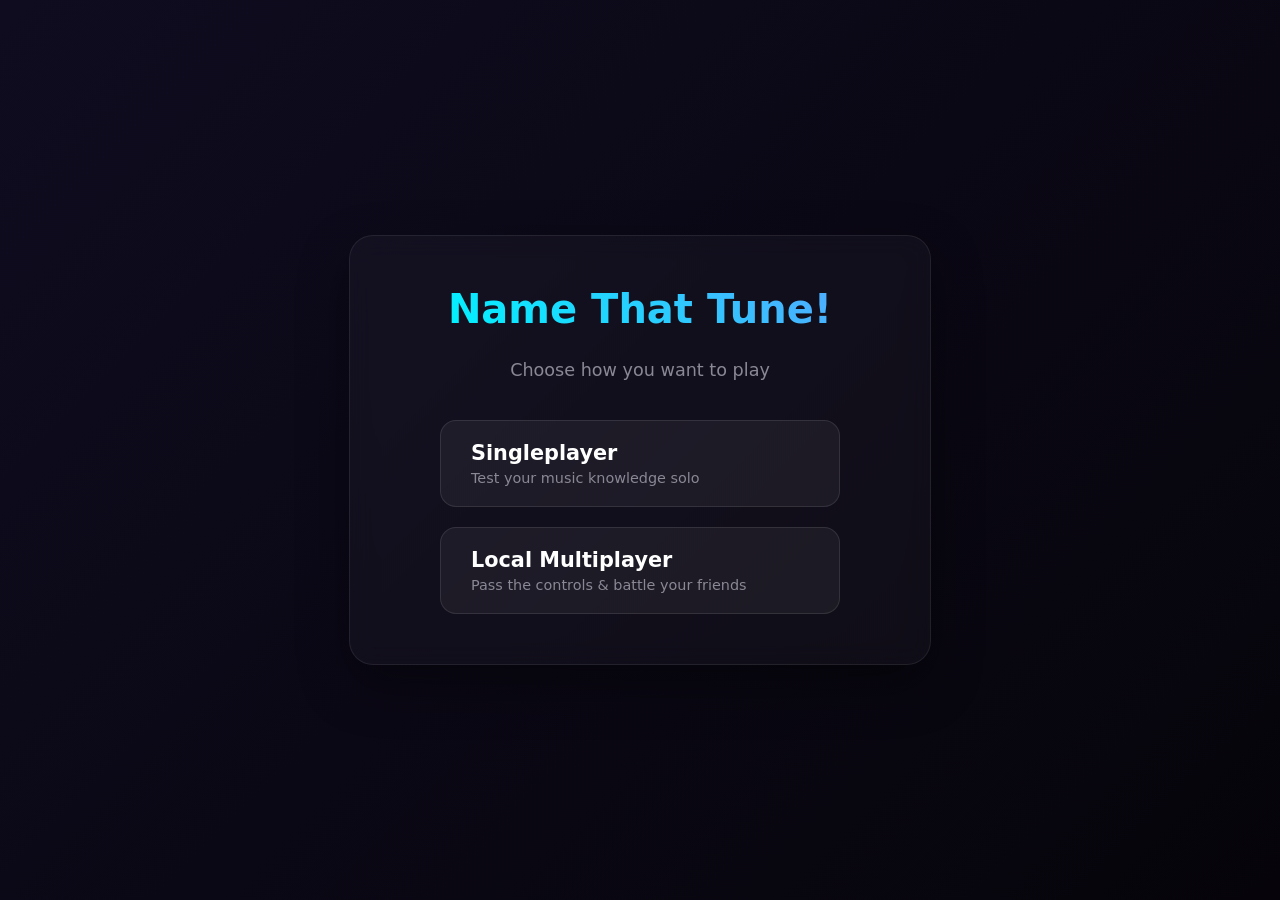
<file: index.html>
<!DOCTYPE html>
<head>
    <title>Song Guessing Game - Select Mode</title>
    <!--linking js and html-->
    <link rel="stylesheet" href="landingstyle.css">
    <script src="landingscript.js" defer></script>
</head>
<body>
    <!--where important buttons are contained-->
    <div class="container">
        <h1>Name That Tune!</h1>
        <p class="subtitle">Choose how you want to play</p>
        <div class="menu-grid">
            <a href="single_player_game.html" class="mode-btn single">
                <div class="mode-text">
                    <h3>Singleplayer</h3>
                    <p>Test your music knowledge solo</p>
                </div>
                <div class="mode-icon"></div>
            </a>
            <a href="lyrics_game_multiplayer.html" class="mode-btn multi">
                <div class="mode-text">
                    <h3>Local Multiplayer</h3>
                    <p>Pass the controls & battle your friends</p>
                </div>
                <div class="mode-icon"></div>
            </a>
        </div>
    </div>
</body>
</html>
</file>
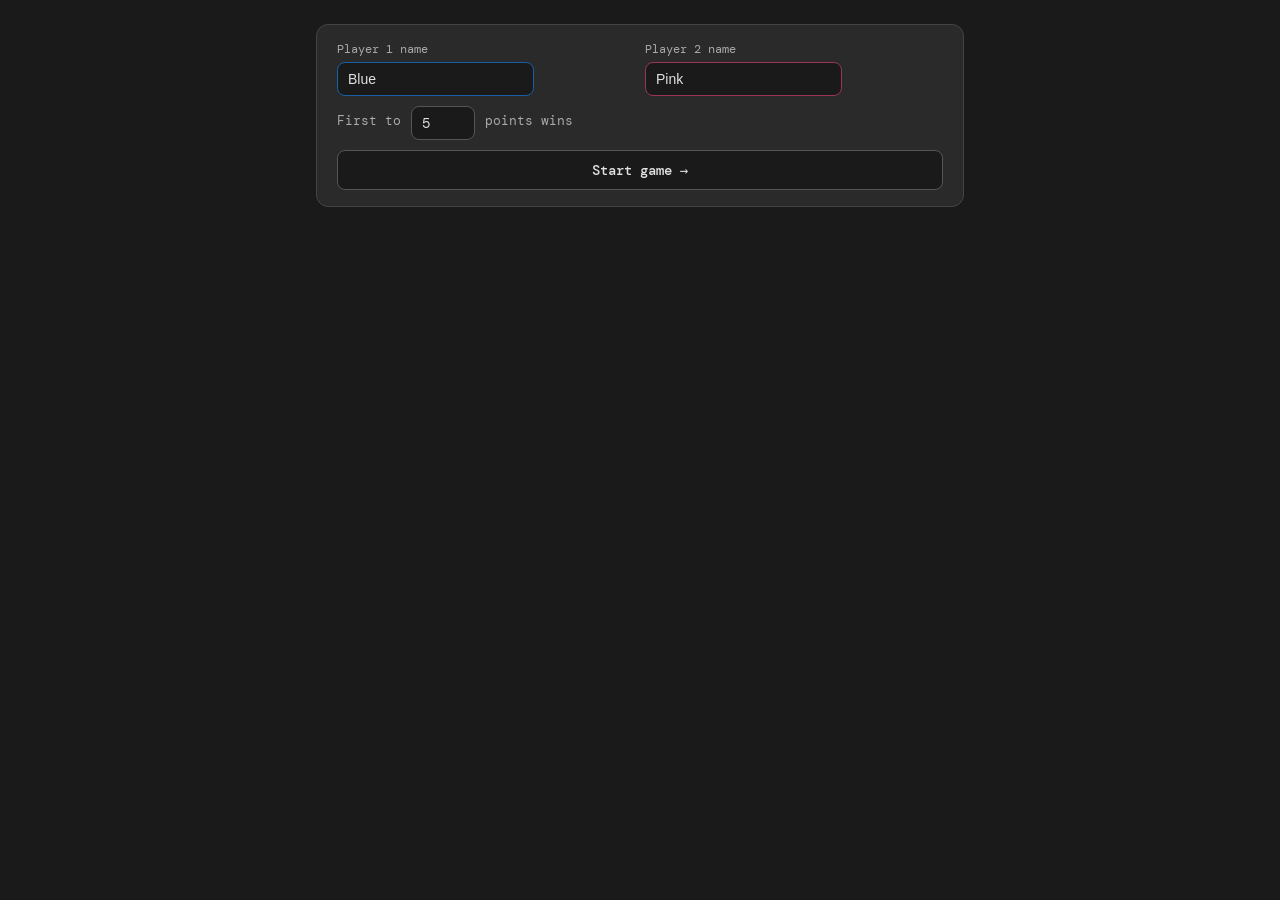
<file: lyrics_game_multiplayer.html>
<!DOCTYPE html>
<html lang="en">
<head>
<meta charset="UTF-8">
<meta name="viewport" content="width=device-width, initial-scale=1.0">
<title>Davis and Arnob's Spectacular Game</title>
<link rel="stylesheet" href="multistyle.css">
<script src="multiplayerscript.js" defer></script>
</head>
<body>
<div id="game">
  <div id="name-setup">
    <div class="name-row">
      <div>
        <label>Player 1 name</label>
        <input class="p1-inp" id="name-p1" type="text" value="Blue" maxlength="16" />
      </div>
      <div>
        <label>Player 2 name</label>
        <input class="p2-inp" id="name-p2" type="text" value="Pink" maxlength="16" />
      </div>
    </div>
    <div id="win-row">
      <label>First to</label>
      <input id="win-target" type="number" min="1" max="20" value="5" />
      <label>points wins</label>
    </div>
    <button id="start-game-btn">Start game →</button>
  </div>

  <div id="main-game" style="display:none">
    <div id="stage">
      <div id="prompt-label">Name a song that contains this word</div>
      <div id="word-display">—</div>
      <div id="cat-tag">buzz in to start</div>
      <div id="win-progress"></div>
    </div>

    <div class="players">
      <div class="pcard" id="card-p1">
        <div class="score-area">
          <div class="score-num" id="score-p1">0</div>
          <div class="score-pips" id="pips-p1"></div>
        </div>
        <div class="plabel">Player 1</div>
        <div class="pname" id="label-p1">Blue</div>
        <button class="buzz-btn p1" id="buzz-p1"> Buzz — Q</button>
        <div class="key-hint">press Q</div>
      </div>
      <div class="pcard" id="card-p2">
        <div class="score-area">
          <div class="score-num" id="score-p2">0</div>
          <div class="score-pips" id="pips-p2"></div>
        </div>
        <div class="plabel">Player 2</div>
        <div class="pname" id="label-p2">Pink</div>
        <button class="buzz-btn p2" id="buzz-p2"> Buzz — P</button>
        <div class="key-hint">press P</div>
      </div>
    </div>

    <div id="input-zone">
      <div id="active-banner">Player 1 — type a song title</div>
      <input id="song-input" type="text" placeholder="Type a song title..." autocomplete="off" />
      <div id="timer-wrap"><div id="timer-bar"></div></div>
      <button id="submit-btn" disabled>Submit</button>
    </div>

    <div id="result-zone">
      <div id="result-title">—</div>
      <div id="result-detail">—</div>
    </div>

    <div id="status-msg"></div>
    <button id="next-btn">Next word →</button>
  </div>

  <div id="win-screen">
  <div id="win-crown" class="p1c">★</div>
  <div id="win-name">Blue wins!</div>
  <div id="win-sub">First to reach the target — well played</div>
  <button id="play-again-btn">Play again</button>
  <div style="margin-top:12px">
    <a href="index.html" style="color:#8a8894;text-decoration:none">Exit to Main Menu</a>
  </div>
</div>
</body>
</html>
</file>
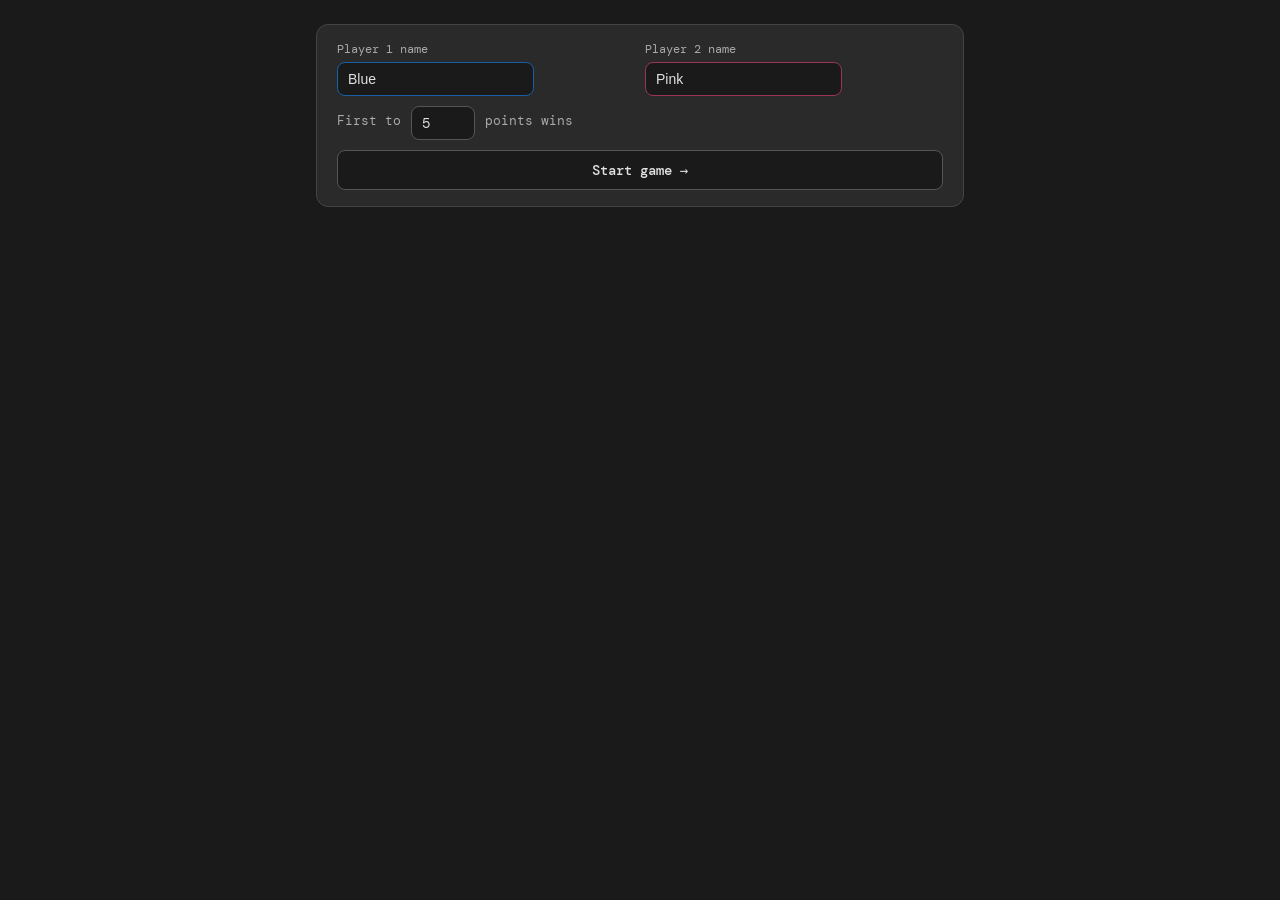
<file: lyrics_game_v2 (1).html>
<!DOCTYPE html>
<html lang="en">
<head>
<meta charset="UTF-8">
<meta name="viewport" content="width=device-width, initial-scale=1.0">
<title>Davis and Arnobs Spectacular Game</title>
<style>
@import url('https://fonts.googleapis.com/css2?family=Bebas+Neue&family=DM+Mono:wght@400;500&display=swap');
*{box-sizing:border-box;margin:0;padding:0}
body{background:#1a1a1a;color:#e0e0e0;font-family:sans-serif}
#game{font-family:sans-serif;padding:1.5rem 1rem;max-width:680px;margin:0 auto}

#name-setup{background:#2a2a2a;border:0.5px solid #444;border-radius:12px;padding:1rem 1.25rem;margin-bottom:1.5rem}
#name-setup label{font-size:12px;color:#aaa;font-family:'DM Mono',monospace;display:block;margin-bottom:5px}
.name-row{display:grid;grid-template-columns:1fr 1fr;gap:10px;margin-bottom:10px}
.name-row input{padding:8px 10px;border-radius:8px;border:0.5px solid #555;font-size:14px;background:#1a1a1a;color:#e0e0e0}
.name-row input.p1-inp{border-color:#185FA5}
.name-row input.p2-inp{border-color:#993556}
#win-row{display:flex;align-items:center;gap:10px;margin-bottom:10px}
#win-row label{font-size:13px;color:#aaa;font-family:'DM Mono',monospace;white-space:nowrap}
#win-target{width:64px;padding:7px 10px;border-radius:8px;border:0.5px solid #555;font-size:14px;background:#1a1a1a;color:#e0e0e0;font-family:'DM Mono',monospace}
#start-game-btn{width:100%;padding:10px;border-radius:8px;border:0.5px solid #555;background:#1a1a1a;font-size:14px;font-family:'DM Mono',monospace;font-weight:500;cursor:pointer;color:#e0e0e0}
#start-game-btn:hover{background:#333}

#stage{text-align:center;margin-bottom:1.5rem}
#prompt-label{font-size:11px;letter-spacing:.12em;text-transform:uppercase;color:#777;margin-bottom:6px;font-family:'DM Mono',monospace}
#word-display{font-family:'Bebas Neue',sans-serif;font-size:64px;line-height:1;color:#e0e0e0;letter-spacing:.04em;min-height:72px;transition:opacity .2s}
#word-display.flash{opacity:0}
#cat-tag{display:inline-block;font-size:11px;padding:3px 10px;border-radius:999px;background:#2a2a2a;border:0.5px solid #555;color:#aaa;margin-top:6px;font-family:'DM Mono',monospace}
#win-progress{display:flex;align-items:center;justify-content:center;gap:8px;margin-top:10px;font-size:12px;color:#777;font-family:'DM Mono',monospace}

.players{display:grid;grid-template-columns:1fr 1fr;gap:12px;margin-bottom:1rem}
.pcard{border-radius:12px;border:0.5px solid #444;background:#1a1a1a;padding:1rem;transition:border-color .2s,background .15s;position:relative}
.pcard.p1a{border-color:#378ADD;background:#0d1f33}
.pcard.p2a{border-color:#D4537E;background:#2a0d1a}
.plabel{font-size:11px;letter-spacing:.1em;text-transform:uppercase;color:#777;margin-bottom:3px;font-family:'DM Mono',monospace}
.pname{font-size:17px;font-weight:500;color:#e0e0e0;margin-bottom:10px;white-space:nowrap;overflow:hidden;text-overflow:ellipsis}
.score-area{position:absolute;top:10px;right:12px;text-align:right}
.score-num{font-family:'Bebas Neue',sans-serif;font-size:32px;line-height:1;color:#666}
.score-pips{display:flex;gap:3px;justify-content:flex-end;margin-top:3px;flex-wrap:wrap;max-width:80px}
.pip{width:8px;height:8px;border-radius:50%}
.pip.p1f{background:#378ADD}
.pip.p2f{background:#D4537E}
.pip.empty{background:#2a2a2a;border:0.5px solid #555}
.buzz-btn{width:100%;padding:10px;border-radius:8px;border:0.5px solid #555;background:#1a1a1a;font-size:13px;font-family:'DM Mono',monospace;font-weight:500;cursor:pointer;color:#e0e0e0;transition:background .15s,transform .1s;display:flex;align-items:center;justify-content:center;gap:6px}
.buzz-btn:active{transform:scale(.97)}
.buzz-btn.p1{border-color:#185FA5;color:#85B7EB;background:#0d1f33}
.buzz-btn.p2{border-color:#993556;color:#ED93B1;background:#2a0d1a}
.buzz-btn:disabled{opacity:.35;cursor:not-allowed;transform:none}
.key-hint{font-size:11px;color:#666;margin-top:5px;text-align:center;font-family:'DM Mono',monospace}

#input-zone{display:none;margin-bottom:1rem}
#input-zone.vis{display:block}
#active-banner{font-size:12px;letter-spacing:.1em;text-transform:uppercase;font-family:'DM Mono',monospace;margin-bottom:8px;text-align:center;font-weight:500}
#active-banner.p1{color:#85B7EB}
#active-banner.p2{color:#ED93B1}
#song-input{width:100%;padding:12px 14px;border-radius:8px;border:0.5px solid #555;font-size:15px;font-family:sans-serif;background:#1a1a1a;color:#e0e0e0;outline:none;transition:border-color .15s,box-shadow .15s}
#song-input.p1f:focus{border-color:#378ADD;box-shadow:0 0 0 3px rgba(55,138,221,.15)}
#song-input.p2f:focus{border-color:#D4537E;box-shadow:0 0 0 3px rgba(212,83,126,.15)}
#timer-wrap{height:4px;background:#2a2a2a;border-radius:2px;margin-top:8px;overflow:hidden}
#timer-bar{height:100%;width:100%;border-radius:2px;transition:width .1s linear;background:#378ADD}
#timer-bar.p2c{background:#D4537E}
#submit-btn{width:100%;margin-top:10px;padding:11px;border-radius:8px;border:0.5px solid #555;background:#2a2a2a;font-size:14px;font-family:'DM Mono',monospace;font-weight:500;cursor:pointer;color:#e0e0e0;transition:background .15s}
#submit-btn:disabled{opacity:.4;cursor:not-allowed}
#submit-btn:not(:disabled):hover{background:#333}

#result-zone{display:none;border-radius:12px;border:0.5px solid #444;background:#1a1a1a;padding:1rem 1.25rem;margin-bottom:1rem}
#result-zone.vis{display:block}
#result-zone.suc{border-color:#639922;background:#1a2a0a}
#result-zone.fail{border-color:#E24B4A;background:#2a0a0a}
#result-title{font-family:'Bebas Neue',sans-serif;font-size:22px;color:#e0e0e0;margin-bottom:3px}
#result-zone.suc #result-title{color:#97C459}
#result-zone.fail #result-title{color:#F09595}
#result-detail{font-size:13px;color:#aaa;font-family:'DM Mono',monospace}
#result-zone.suc #result-detail{color:#639922}
#result-zone.fail #result-detail{color:#E24B4A}

#status-msg{text-align:center;font-size:12px;color:#666;font-family:'DM Mono',monospace;min-height:18px;margin-bottom:.5rem}
#next-btn{width:100%;padding:11px;border-radius:8px;border:0.5px solid #555;background:#2a2a2a;font-size:14px;font-family:'DM Mono',monospace;font-weight:500;cursor:pointer;color:#e0e0e0;display:none}
#next-btn.vis{display:block}
#next-btn:hover{background:#333}

#win-screen{display:none;text-align:center;padding:2rem 1rem}
#win-screen.vis{display:block}
#win-crown{font-family:'Bebas Neue',sans-serif;font-size:80px;line-height:1;margin-bottom:.5rem}
#win-crown.p1c{color:#378ADD}
#win-crown.p2c{color:#D4537E}
#win-name{font-family:'Bebas Neue',sans-serif;font-size:36px;color:#e0e0e0;margin-bottom:.25rem}
#win-sub{font-size:13px;color:#aaa;font-family:'DM Mono',monospace;margin-bottom:1.5rem}
#play-again-btn{padding:11px 28px;border-radius:8px;border:0.5px solid #555;background:#2a2a2a;font-size:14px;font-family:'DM Mono',monospace;font-weight:500;cursor:pointer;color:#e0e0e0}
#play-again-btn:hover{background:#333}
</style>
</head>
<body>
<div id="game">
  <div id="name-setup">
    <div class="name-row">
      <div>
        <label>Player 1 name</label>
        <input class="p1-inp" id="name-p1" type="text" value="Blue" maxlength="16" />
      </div>
      <div>
        <label>Player 2 name</label>
        <input class="p2-inp" id="name-p2" type="text" value="Pink" maxlength="16" />
      </div>
    </div>
    <div id="win-row">
      <label>First to</label>
      <input id="win-target" type="number" min="1" max="20" value="5" />
      <label>points wins</label>
    </div>
    <button id="start-game-btn">Start game →</button>
  </div>

  <div id="main-game" style="display:none">
    <div id="stage">
      <div id="prompt-label">Name a song that contains this word</div>
      <div id="word-display">—</div>
      <div id="cat-tag">buzz in to start</div>
      <div id="win-progress"></div>
    </div>

    <div class="players">
      <div class="pcard" id="card-p1">
        <div class="score-area">
          <div class="score-num" id="score-p1">0</div>
          <div class="score-pips" id="pips-p1"></div>
        </div>
        <div class="plabel">Player 1</div>
        <div class="pname" id="label-p1">Blue</div>
        <button class="buzz-btn p1" id="buzz-p1">⚡ Buzz — Q</button>
        <div class="key-hint">press Q</div>
      </div>
      <div class="pcard" id="card-p2">
        <div class="score-area">
          <div class="score-num" id="score-p2">0</div>
          <div class="score-pips" id="pips-p2"></div>
        </div>
        <div class="plabel">Player 2</div>
        <div class="pname" id="label-p2">Pink</div>
        <button class="buzz-btn p2" id="buzz-p2">⚡ Buzz — P</button>
        <div class="key-hint">press P</div>
      </div>
    </div>

    <div id="input-zone">
      <div id="active-banner">Player 1 — type a song title</div>
      <input id="song-input" type="text" placeholder="Type a song title..." autocomplete="off" />
      <div id="timer-wrap"><div id="timer-bar"></div></div>
      <button id="submit-btn" disabled>Submit</button>
    </div>

    <div id="result-zone">
      <div id="result-title">—</div>
      <div id="result-detail">—</div>
    </div>

    <div id="status-msg"></div>
    <button id="next-btn">Next word →</button>
  </div>

  <div id="win-screen">
    <div id="win-crown" class="p1c">★</div>
    <div id="win-name">Blue wins!</div>
    <div id="win-sub">First to reach the target — well played</div>
    <button id="play-again-btn">Play again</button>
  </div>
</div>

<script>
const WORDS=[
  {w:"fire",cat:"emotion"},{w:"rain",cat:"weather"},{w:"heart",cat:"emotion"},
  {w:"night",cat:"time"},{w:"love",cat:"emotion"},{w:"road",cat:"journey"},
  {w:"light",cat:"atmosphere"},{w:"sky",cat:"nature"},{w:"dream",cat:"abstract"},
  {w:"gold",cat:"material"},{w:"soul",cat:"emotion"},{w:"river",cat:"nature"},
  {w:"city",cat:"place"},{w:"sun",cat:"nature"},{w:"blood",cat:"body"},
  {w:"stars",cat:"nature"},{w:"wind",cat:"nature"},{w:"home",cat:"place"},
  {w:"broken",cat:"emotion"},{w:"dark",cat:"atmosphere"},{w:"memory",cat:"abstract"},
  {w:"dance",cat:"action"},{w:"smile",cat:"expression"},{w:"midnight",cat:"time"},
  {w:"forever",cat:"time"},{w:"alive",cat:"state"},{w:"tears",cat:"emotion"},
  {w:"wild",cat:"quality"},{w:"stone",cat:"material"},{w:"floor",cat:"place"},
  {w:"angel",cat:"abstract"},{w:"baby",cat:"person"},{w:"back",cat:"direction"},
  {w:"beautiful",cat:"quality"},{w:"believe",cat:"abstract"},{w:"black",cat:"color"},
  {w:"blue",cat:"color"},{w:"boy",cat:"person"},{w:"burn",cat:"action"},
  {w:"california",cat:"place"},{w:"calm",cat:"emotion"},{w:"chase",cat:"action"},
  {w:"cold",cat:"weather"},{w:"come",cat:"action"},{w:"crash",cat:"action"},
  {w:"cry",cat:"action"},{w:"dead",cat:"state"},{w:"demons",cat:"abstract"},
  {w:"desire",cat:"emotion"},{w:"diamond",cat:"material"},{w:"die",cat:"action"},
  {w:"dizzy",cat:"state"},{w:"empty",cat:"state"},{w:"escape",cat:"action"},
  {w:"eyes",cat:"body"},{w:"fade",cat:"action"},{w:"fall",cat:"action"},
  {w:"fame",cat:"abstract"},{w:"fast",cat:"quality"},{w:"feel",cat:"action"},
  {w:"fight",cat:"action"},{w:"fly",cat:"action"},{w:"free",cat:"state"},
  {w:"frozen",cat:"state"},{w:"ghost",cat:"abstract"},{w:"girl",cat:"person"},
  {w:"glory",cat:"abstract"},{w:"gone",cat:"state"},{w:"goodbye",cat:"expression"},
  {w:"happy",cat:"emotion"},{w:"hate",cat:"emotion"},{w:"heaven",cat:"place"},
  {w:"hero",cat:"person"},{w:"high",cat:"state"},{w:"hold",cat:"action"},
  {w:"holy",cat:"quality"},{w:"hope",cat:"emotion"},{w:"hot",cat:"weather"},
  {w:"hurt",cat:"emotion"},{w:"ice",cat:"nature"},{w:"jump",cat:"action"},
  {w:"king",cat:"person"},{w:"kiss",cat:"action"},{w:"last",cat:"time"},
  {w:"life",cat:"abstract"},{w:"lonely",cat:"emotion"},{w:"lost",cat:"state"},
  {w:"loud",cat:"quality"},{w:"magic",cat:"abstract"},{w:"man",cat:"person"},
  {w:"mind",cat:"abstract"},{w:"money",cat:"material"},{w:"moon",cat:"nature"},
  {w:"morning",cat:"time"},{w:"mountain",cat:"nature"},{w:"move",cat:"action"},
  {w:"name",cat:"abstract"},{w:"new",cat:"quality"},{w:"ocean",cat:"nature"},
  {w:"only",cat:"quality"},{w:"pain",cat:"emotion"},{w:"paradise",cat:"place"},
  {w:"party",cat:"action"},{w:"power",cat:"abstract"},{w:"pretty",cat:"quality"},
  {w:"queen",cat:"person"},{w:"quiet",cat:"quality"},{w:"red",cat:"color"},
  {w:"ride",cat:"action"},{w:"rise",cat:"action"},{w:"rock",cat:"material"},
  {w:"run",cat:"action"},{w:"sad",cat:"emotion"},{w:"save",cat:"action"},
  {w:"scream",cat:"action"},{w:"shadow",cat:"atmosphere"},{w:"shine",cat:"action"},
  {w:"silver",cat:"material"},{w:"sing",cat:"action"},{w:"sleep",cat:"action"},
  {w:"slow",cat:"quality"},{w:"smoke",cat:"atmosphere"},{w:"snow",cat:"weather"},
  {w:"somebody",cat:"person"},{w:"song",cat:"abstract"},{w:"sorry",cat:"expression"},
  {w:"space",cat:"nature"},{w:"storm",cat:"weather"},{w:"sugar",cat:"material"},
  {w:"summer",cat:"time"},{w:"sweet",cat:"quality"},{w:"thunder",cat:"weather"},
  {w:"time",cat:"abstract"},{w:"tonight",cat:"time"},{w:"touch",cat:"action"},
  {w:"truth",cat:"abstract"},{w:"under",cat:"direction"},{w:"universe",cat:"nature"},
  {w:"victim",cat:"person"},{w:"voice",cat:"body"},{w:"war",cat:"abstract"},
  {w:"water",cat:"nature"},{w:"white",cat:"color"},{w:"wings",cat:"nature"},
  {w:"winter",cat:"time"},{w:"wish",cat:"abstract"},{w:"woman",cat:"person"},
  {w:"wonder",cat:"emotion"},{w:"world",cat:"abstract"},{w:"young",cat:"quality"}
];

let activePlayer=null, timerInterval=null, buzzLocked=false, currentWord=null;
let scores=[0,0], winTarget=5, names=["Blue","Pink"];

const $=id=>document.getElementById(id);
const nameSetup=$("name-setup");
const nameP1=$("name-p1"), nameP2=$("name-p2"), winTargetInp=$("win-target");
const startGameBtn=$("start-game-btn"), mainGame=$("main-game");
const wordDisplay=$("word-display"), catTag=$("cat-tag"), winProgress=$("win-progress");
const buzzP1=$("buzz-p1"), buzzP2=$("buzz-p2"), cardP1=$("card-p1"), cardP2=$("card-p2");
const labelP1=$("label-p1"), labelP2=$("label-p2");
const scoreP1=$("score-p1"), scoreP2=$("score-p2");
const pipsP1=$("pips-p1"), pipsP2=$("pips-p2");
const inputZone=$("input-zone"), activeBanner=$("active-banner"), songInput=$("song-input");
const timerBar=$("timer-bar"), submitBtn=$("submit-btn");
const resultZone=$("result-zone"), resultTitle=$("result-title"), resultDetail=$("result-detail");
const statusMsg=$("status-msg"), nextBtn=$("next-btn");
const winScreen=$("win-screen"), winCrown=$("win-crown"), winName=$("win-name"), winSub=$("win-sub");
const playAgainBtn=$("play-again-btn");

startGameBtn.addEventListener("click",()=>{
  names[0]=nameP1.value.trim()||"Blue";
  names[1]=nameP2.value.trim()||"Pink";
  winTarget=Math.max(1,parseInt(winTargetInp.value)||5);
  labelP1.textContent=names[0];
  labelP2.textContent=names[1];
  nameSetup.style.display="none";
  mainGame.style.display="block";
  scores=[0,0];
  updateScores();
  loadNewWord();
});

function updateScores(){
  scoreP1.textContent=scores[0];
  scoreP2.textContent=scores[1];
  renderPips(pipsP1,scores[0],winTarget,"p1f");
  renderPips(pipsP2,scores[1],winTarget,"p2f");
  winProgress.textContent=`first to ${winTarget} wins`;
}

function renderPips(container,score,total,cls){
  container.innerHTML="";
  for(let i=0;i<total;i++){
    const d=document.createElement("div");
    d.className="pip "+(i<score?cls:"empty");
    container.appendChild(d);
  }
}

function loadNewWord(){
  wordDisplay.classList.add("flash");
  setTimeout(()=>{
    currentWord=WORDS[Math.floor(Math.random()*WORDS.length)];
    wordDisplay.textContent=currentWord.w.toUpperCase();
    catTag.textContent=currentWord.cat;
    wordDisplay.classList.remove("flash");
  },200);
  resetRound();
}

let buzzTimerInterval=null;
let buzzTimeLeft=30;

function startBuzzTimer(){
  clearInterval(buzzTimerInterval);
  buzzTimeLeft=30;
  catTag.style.outline="none";
  buzzTimerInterval=setInterval(()=>{
    buzzTimeLeft--;
    catTag.textContent=`${currentWord.cat} — ${buzzTimeLeft}s`;
    if(buzzTimeLeft<=0){
      clearInterval(buzzTimerInterval);
      if(!buzzLocked){
        buzzP1.disabled=true;
        buzzP2.disabled=true;
        statusMsg.textContent="time's up — no one buzzed!";
        nextBtn.classList.add("vis");
      }
    }
  },1000);
}

function loadNewWord(){
  wordDisplay.classList.add("flash");
  setTimeout(()=>{
    currentWord=WORDS[Math.floor(Math.random()*WORDS.length)];
    wordDisplay.textContent=currentWord.w.toUpperCase();
    catTag.textContent=currentWord.cat;
    wordDisplay.classList.remove("flash");
  },200);
  resetRound();
  startBuzzTimer();
}


function resetRound(){
  clearInterval(buzzTimerInterval);
  clearTimer();
  activePlayer=null;
  buzzLocked=false;
  inputZone.classList.remove("vis");
  resultZone.classList.remove("vis","suc","fail");
  nextBtn.classList.remove("vis");
  songInput.value="";
  songInput.disabled=false;
  submitBtn.disabled=true;
  timerBar.style.width="100%";
  statusMsg.textContent="buzz in to answer";
  buzzP1.disabled=false;
  buzzP2.disabled=false;
  cardP1.className="pcard";
  cardP2.className="pcard";
}

function buzz(p){
  clearInterval(buzzTimerInterval);
  catTag.textContent=currentWord.cat;
  if(buzzLocked)return;
  buzzLocked=true;
  activePlayer=p;
  buzzP1.disabled=true;
  buzzP2.disabled=true;
  if(p===1){
    cardP1.className="pcard p1a";
    activeBanner.textContent=names[0]+" — type a song title";
    activeBanner.className="p1";
    timerBar.className="";
    songInput.className="p1f";
  }else{
    cardP2.className="pcard p2a";
    activeBanner.textContent=names[1]+" — type a song title";
    activeBanner.className="p2";
    timerBar.className="p2c";
    songInput.className="p2f";
  }
  inputZone.classList.add("vis");
  statusMsg.textContent="";
  songInput.focus();
  startTimer();
}

function startTimer(){
  timerBar.style.width="100%";
  clearInterval(timerInterval);
  const start=Date.now();
  timerInterval=setInterval(()=>{
    const r=Math.max(0,5-(Date.now()-start)/1000);
    timerBar.style.width=(r/5*100)+"%";
    if(r<=0){clearInterval(timerInterval);timeUp();}
  },50);
}

function resetTimer(){clearInterval(timerInterval);startTimer();}
function clearTimer(){clearInterval(timerInterval);timerInterval=null;}

function timeUp(){
  songInput.disabled=true;
  submitBtn.disabled=true;
  statusMsg.textContent="time's up!";
  showResult(false,"Time ran out","No points awarded");
}

songInput.addEventListener("input",()=>{
  if(!activePlayer)return;
  resetTimer();
  submitBtn.disabled=songInput.value.trim().length<2;
});

submitBtn.addEventListener("click",()=>submitAnswer());
songInput.addEventListener("keydown",e=>{if(e.key==="Enter"&&!submitBtn.disabled)submitAnswer();});

async function submitAnswer(){
  clearTimer();
  songInput.disabled=true;
  submitBtn.disabled=true;

  const songGuess=songInput.value.trim();
  if(!songGuess||songGuess.length<2){showResult(false,"Nothing entered","Type a song title!");return;}

  statusMsg.textContent="checking with Genius...";

  try{
    const resp=await fetch(`http://localhost:3001/search?q=${encodeURIComponent(songGuess)}`);
    if(!resp.ok){showResult(false,"API error",`Genius returned ${resp.status}`);return;}
    const data=await resp.json();
    const hits=data.response.hits;
    if(hits&&hits.length>0&&hits[0].type==="song"){
      const top=hits[0].result;
      const normalize=s=>s.toLowerCase().replace(/[^a-z0-9\s]/g,"").trim();
const actualNorm=normalize(top.title);
const guessNorm=normalize(songGuess);
const wordNorm=normalize(currentWord.w);

// Check if enough words from the guess appear in the title
const guessWords=guessNorm.split(/\s+/).filter(w=>w.length>1);
const matchCount=guessWords.filter(w=>actualNorm.includes(w)).length;
const matchRatio=matchCount/guessWords.length;

if(matchRatio<0.95){
  showResult(false,"No match",`Genius found "${top.title}" — not quite!`);
  return;
}
if(!actualNorm.replace(/\s/g,"").includes(wordNorm.replace(/\s/g,""))){
  showResult(false,"Word not in title",`"${top.title}" doesn't contain "${currentWord.w}"`);
  return;
}
if (normalize(songGuess) === normalize(currentWord.w)) {
    showResult(false, "Simple Guess", `The song title cannot simply be "${currentWord.w}" itself.`);
    return;
}

      scores[activePlayer-1]++;
      updateScores();
      showResult(true,top.title,`by ${top.primary_artist.name} — point to ${names[activePlayer-1]}!`);
      if(scores[activePlayer-1]>=winTarget){setTimeout(()=>showWinScreen(activePlayer),1200);}
    }else{
      showResult(false,"Not found","Genius doesn't recognise that song");
    }
  }catch(err){
    showResult(false,"Fetch error","Could not reach Genius API — is the server running?");
  }
}

function showResult(success,title,detail){
  statusMsg.textContent="";
  resultZone.className="result-zone vis "+(success?"suc":"fail");
  resultTitle.textContent=title;
  resultDetail.textContent=detail;
  nextBtn.classList.add("vis");
}

function showWinScreen(p){
  mainGame.style.display="none";
  winScreen.classList.add("vis");
  winCrown.className="win-crown "+(p===1?"p1c":"p2c");
  winName.textContent=names[p-1]+" wins!";
  winSub.textContent=`${scores[p-1]} points — first to ${winTarget}. Well played!`;
}

nextBtn.addEventListener("click",loadNewWord);
playAgainBtn.addEventListener("click",()=>{
  scores=[0,0];
  winScreen.classList.remove("vis");
  nameSetup.style.display="block";
});

buzzP1.addEventListener("click",()=>buzz(1));
buzzP2.addEventListener("click",()=>buzz(2));

document.addEventListener("keydown",e=>{
  const tag=document.activeElement.tagName;
  if(tag==="INPUT"||tag==="TEXTAREA")return;
  if(e.key==="q"||e.key==="Q"){if(!buzzP1.disabled){e.preventDefault();buzz(1);}}
  if(e.key==="p"||e.key==="P"){if(!buzzP2.disabled){e.preventDefault();buzz(2);}}
});
</script>
</body>
</html>
</file>
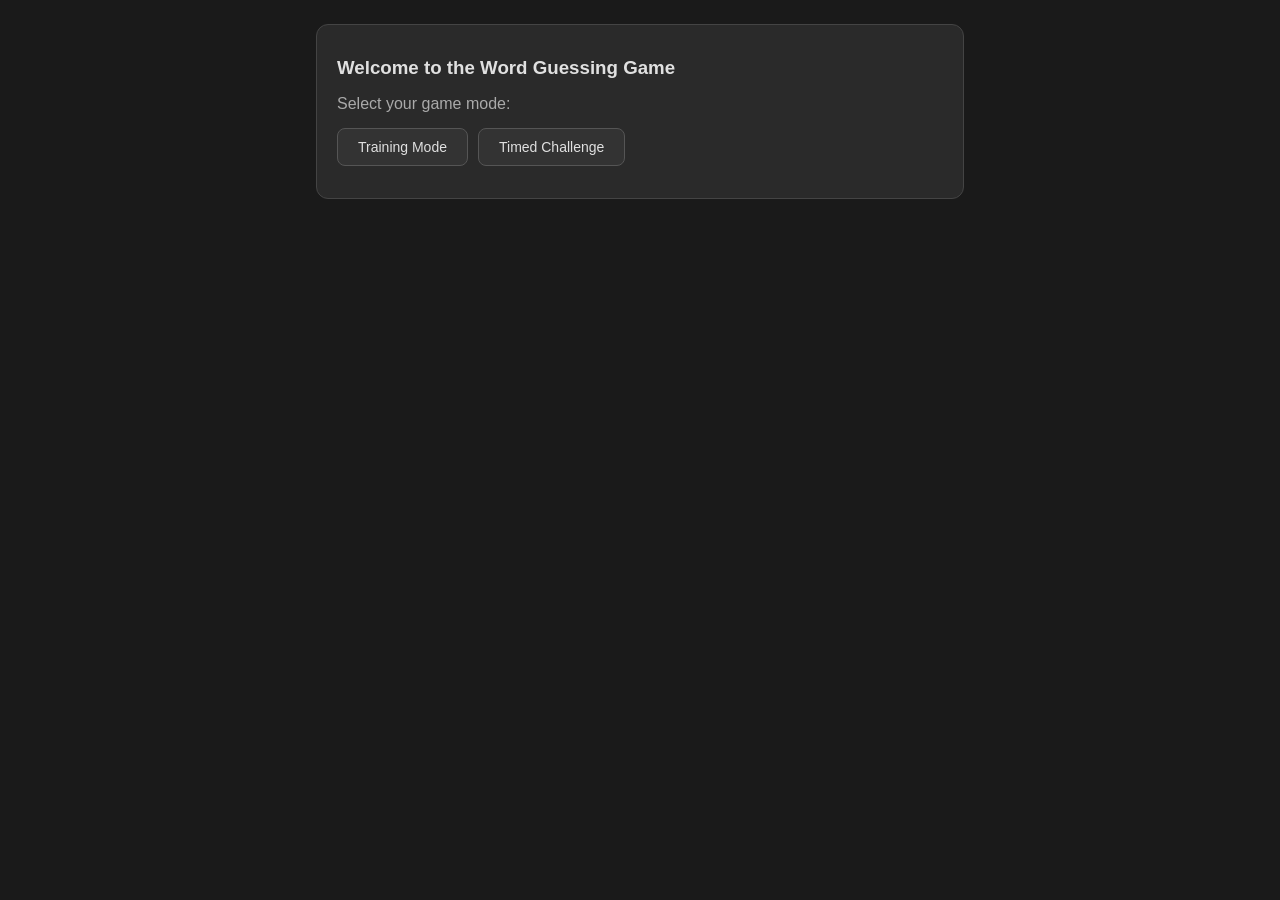
<file: single_player_game.html>
<!DOCTYPE html>
<html lang="en">
<head>
<meta charset="UTF-8">
<meta name="viewport" content="width=device-width, initial-scale=1.0">
<title>Single Player Word Guessing Game</title>
<link rel="stylesheet" href="singlestyle.css">
<script src="singlescript.js" defer></script>
</head>
<body>
<div id="game">

  <!-- SCREEN 1: Mode select -->
  <div id="setup-mode">
    <h3>Welcome to the Word Guessing Game</h3>
    <p style="color:#aaa;margin-bottom:15px;">Select your game mode:</p>
    <div id="mode-select">
      <button class="mode-btn" data-mode="streak">Training Mode</button>
      <button class="mode-btn" data-mode="timed">Timed Challenge</button>
    </div>
  </div>

  <!-- SCREEN 2: Name + options (shown after mode picked) -->
  <div id="name-setup" style="display:none;background:#2a2a2a;border:0.5px solid #444;border-radius:12px;padding:1rem 1.25rem;margin-bottom:1.5rem;">
    <div class="name-row">
      <div>
        <label>Your name</label>
        <input class="p1-inp" id="name-p1" type="text" value="Me" maxlength="16" />
      </div>
    </div>

    <!-- Streak options -->
    <div id="streak-options">
      <div id="win-row" style="display:flex;align-items:center;gap:10px;margin-bottom:10px;">
        <label>First to</label>
        <input id="win-target" type="number" min="1" max="20" value="5" style="width:64px;padding:7px 10px;border-radius:8px;border:0.5px solid #555;font-size:14px;background:#1a1a1a;color:#e0e0e0;" />
        <label>points wins</label>
      </div>
    </div>

    <!-- Timed options (hidden until timed mode selected) -->
    <div id="timed-options" style="display:none;">
      <div style="display:flex;align-items:center;gap:10px;margin-bottom:10px;">
        <label>Time limit</label>
        <input id="time-limit" type="number" min="10" max="300" value="60" style="width:64px;padding:7px 10px;border-radius:8px;border:0.5px solid #555;font-size:14px;background:#1a1a1a;color:#e0e0e0;" />
        <label>seconds</label>
      </div>
    </div>

    <button id="start-game-btn">Start Game</button>
  </div>

  <!-- SCREEN 3: Main game -->
  <div id="main-game" style="display:none">
    <div id="stage">
      <div id="prompt-label">Name a song that contains this word</div>
      <div id="word-display">—</div>
      <div id="cat-tag">buzz in to start</div>
      <div id="win-progress"></div>
    </div>

    <div class="players">
      <div class="pcard p1a" id="card-p1">
        <div class="score-area">
          <div class="score-num" id="score-p1">0</div>
          <div class="score-pips" id="pips-p1"></div>
        </div>
        <div class="plabel">Player</div>
        <div class="pname" id="label-p1">Me</div>
        <button class="buzz-btn p1" id="buzz-p1"> Buzz</button>
        <div class="key-hint">press Q or click buzz</div>
      </div>
    </div>

    <div id="input-zone">
      <div id="active-banner" class="p1">Type a song title</div>
      <input id="song-input" type="text" placeholder="Type a song title..." autocomplete="off" />
      <div id="timer-wrap"><div id="timer-bar"></div></div>
      <button id="submit-btn" disabled>Submit</button>
    </div>

    <div id="result-zone">
      <div id="result-title">—</div>
      <div id="result-detail">—</div>
    </div>

    <div id="status-msg"></div>
    <button id="next-btn">Next word →</button>
  </div>

  <!-- SCREEN 4: Win/end screen -->
  <div id="win-screen">
    <div id="win-crown" class="p1c">★</div>
    <div id="win-name">Game Over</div>
    <div id="win-sub">Well played!</div>
    <button id="play-again-btn">Play again</button>
    <div style="margin-top:12px">
      <a href="index.html" style="color:#8a8894;text-decoration:none">Exit to Main Menu</a>
    </div>
  </div>

</div>
</body>
</html>
</file>
<file: landingstyle.css>
body {
            font-family: 'Segoe UI', system-ui, -apple-system, sans-serif;
            background: linear-gradient(135deg, #0f0c20, #06040a);
            color: #ffffff;
            display: flex;
            justify-content: center; /* Centers horizontally */
            align-items: center;     /* Centers vertically */
            height: 100vh;
            margin: 0;
            overflow: hidden;
        }

        .container {
            text-align: center;
            background: rgba(255, 255, 255, 0.03);
            padding: 50px 40px;
            border-radius: 24px;
            border: 1px solid rgba(255, 255, 255, 0.08);
            box-shadow: 0 20px 50px rgba(0, 0, 0, 0.4);
            backdrop-filter: blur(12px);
            max-width: 500px;
            width: 90%;
            display: flex;
            flex-direction: column;
            align-items: center; /* Centers the title, subtitle, and grid inside the container */
        }

        h1 {
            font-size: 2.5rem;
            margin: 0 0 10px 0;
            background: linear-gradient(45deg, #00f2fe, #4facfe);
            background-clip: text;
            -webkit-background-clip: text;
            -webkit-text-fill-color: transparent;
            font-weight: 800;
        }

        .subtitle {
            color: #8a8894;
            font-size: 1.1rem;
            margin-bottom: 40px;
        }

        .menu-grid {
            display: flex;
            flex-direction: column;
            gap: 20px;
            width: 100%; /* Ensures buttons take up the proper width */
            max-width: 400px; /* Keeps the buttons from stretching too wide */
        }

        /* Large, interactive mode buttons */
        .mode-btn {
            display: flex;
            align-items: center;
            justify-content: space-between;
            text-decoration: none;
            color: #ffffff;
            background: rgba(255, 255, 255, 0.05);
            padding: 20px 30px;
            border-radius: 16px;
            border: 1px solid rgba(255, 255, 255, 0.1);
            transition: all 0.3s cubic-bezier(0.25, 0.8, 0.25, 1);
            text-align: left;
        }

        .mode-text h3 {
            margin: 0 0 5px 0;
            font-size: 1.3rem;
            font-weight: 600;
        }

        .mode-text p {
            margin: 0;
            font-size: 0.9rem;
            color: #8a8894;
        }

        .mode-icon {
            font-size: 1.8rem;
            opacity: 0.8;
            transition: transform 0.3s ease;
        }

        /* Hover states for Singleplayer (Blue glow) */
        .mode-btn.single:hover {
            background: rgba(79, 172, 254, 0.1);
            border-color: #4facfe;
            box-shadow: 0 0 20px rgba(79, 172, 254, 0.2);
            transform: translateY(-2px);
        }

        /* Hover states for Multiplayer (Purple/Pink glow) */
        .mode-btn.multi:hover {
            background: rgba(240, 46, 170, 0.1);
            border-color: #f02ea1;
            box-shadow: 0 0 20px rgba(240, 46, 170, 0.2);
            transform: translateY(-2px);
        }

        .mode-btn:hover .mode-icon {
            transform: scale(1.15);
            opacity: 1;
        }

        .mode-btn:active {
            transform: translateY(0);
        }
</file>
<file: multistyle.css>
@import url('https://fonts.googleapis.com/css2?family=Bebas+Neue&family=DM+Mono:wght@400;500&display=swap');
*{box-sizing:border-box;margin:0;padding:0}
body{background:#1a1a1a;color:#e0e0e0;font-family:sans-serif}
#game{font-family:sans-serif;padding:1.5rem 1rem;max-width:680px;margin:0 auto}

#name-setup{background:#2a2a2a;border:0.5px solid #444;border-radius:12px;padding:1rem 1.25rem;margin-bottom:1.5rem}
#name-setup label{font-size:12px;color:#aaa;font-family:'DM Mono',monospace;display:block;margin-bottom:5px}
.name-row{display:grid;grid-template-columns:1fr 1fr;gap:10px;margin-bottom:10px}
.name-row input{padding:8px 10px;border-radius:8px;border:0.5px solid #555;font-size:14px;background:#1a1a1a;color:#e0e0e0}
.name-row input.p1-inp{border-color:#185FA5}
.name-row input.p2-inp{border-color:#993556}
#win-row{display:flex;align-items:center;gap:10px;margin-bottom:10px}
#win-row label{font-size:13px;color:#aaa;font-family:'DM Mono',monospace;white-space:nowrap}
#win-target{width:64px;padding:7px 10px;border-radius:8px;border:0.5px solid #555;font-size:14px;background:#1a1a1a;color:#e0e0e0;font-family:'DM Mono',monospace}
#start-game-btn{width:100%;padding:10px;border-radius:8px;border:0.5px solid #555;background:#1a1a1a;font-size:14px;font-family:'DM Mono',monospace;font-weight:500;cursor:pointer;color:#e0e0e0}
#start-game-btn:hover{background:#333}

#stage{text-align:center;margin-bottom:1.5rem}
#prompt-label{font-size:11px;letter-spacing:.12em;text-transform:uppercase;color:#777;margin-bottom:6px;font-family:'DM Mono',monospace}
#word-display{font-family:'Bebas Neue',sans-serif;font-size:64px;line-height:1;color:#e0e0e0;letter-spacing:.04em;min-height:72px;transition:opacity .2s}
#word-display.flash{opacity:0}
#cat-tag{display:inline-block;font-size:11px;padding:3px 10px;border-radius:999px;background:#2a2a2a;border:0.5px solid #555;color:#aaa;margin-top:6px;font-family:'DM Mono',monospace}
#win-progress{display:flex;align-items:center;justify-content:center;gap:8px;margin-top:10px;font-size:12px;color:#777;font-family:'DM Mono',monospace}

.players{display:grid;grid-template-columns:1fr 1fr;gap:12px;margin-bottom:1rem}
.pcard{border-radius:12px;border:0.5px solid #444;background:#1a1a1a;padding:1rem;transition:border-color .2s,background .15s;position:relative}
.pcard.p1a{border-color:#378ADD;background:#0d1f33}
.pcard.p2a{border-color:#D4537E;background:#2a0d1a}
.plabel{font-size:11px;letter-spacing:.1em;text-transform:uppercase;color:#777;margin-bottom:3px;font-family:'DM Mono',monospace}
.pname{font-size:17px;font-weight:500;color:#e0e0e0;margin-bottom:10px;white-space:nowrap;overflow:hidden;text-overflow:ellipsis}
.score-area{position:absolute;top:10px;right:12px;text-align:right}
.score-num{font-family:'Bebas Neue',sans-serif;font-size:32px;line-height:1;color:#666}
.score-pips{display:flex;gap:3px;justify-content:flex-end;margin-top:3px;flex-wrap:wrap;max-width:80px}
.pip{width:8px;height:8px;border-radius:50%}
.pip.p1f{background:#378ADD}
.pip.p2f{background:#D4537E}
.pip.empty{background:#2a2a2a;border:0.5px solid #555}
.buzz-btn{width:100%;padding:10px;border-radius:8px;border:0.5px solid #555;background:#1a1a1a;font-size:13px;font-family:'DM Mono',monospace;font-weight:500;cursor:pointer;color:#e0e0e0;transition:background .15s,transform .1s;display:flex;align-items:center;justify-content:center;gap:6px}
.buzz-btn:active{transform:scale(.97)}
.buzz-btn.p1{border-color:#185FA5;color:#85B7EB;background:#0d1f33}
.buzz-btn.p2{border-color:#993556;color:#ED93B1;background:#2a0d1a}
.buzz-btn:disabled{opacity:.35;cursor:not-allowed;transform:none}
.key-hint{font-size:11px;color:#666;margin-top:5px;text-align:center;font-family:'DM Mono',monospace}

#input-zone{display:none;margin-bottom:1rem}
#input-zone.vis{display:block}
#active-banner{font-size:12px;letter-spacing:.1em;text-transform:uppercase;font-family:'DM Mono',monospace;margin-bottom:8px;text-align:center;font-weight:500}
#active-banner.p1{color:#85B7EB}
#active-banner.p2{color:#ED93B1}
#song-input{width:100%;padding:12px 14px;border-radius:8px;border:0.5px solid #555;font-size:15px;font-family:sans-serif;background:#1a1a1a;color:#e0e0e0;outline:none;transition:border-color .15s,box-shadow .15s}
#song-input.p1f:focus{border-color:#378ADD;box-shadow:0 0 0 3px rgba(55,138,221,.15)}
#song-input.p2f:focus{border-color:#D4537E;box-shadow:0 0 0 3px rgba(212,83,126,.15)}
#timer-wrap{height:4px;background:#2a2a2a;border-radius:2px;margin-top:8px;overflow:hidden}
#timer-bar{height:100%;width:100%;border-radius:2px;transition:width .1s linear;background:#378ADD}
#timer-bar.p2c{background:#D4537E}
#submit-btn{width:100%;margin-top:10px;padding:11px;border-radius:8px;border:0.5px solid #555;background:#2a2a2a;font-size:14px;font-family:'DM Mono',monospace;font-weight:500;cursor:pointer;color:#e0e0e0;transition:background .15s}
#submit-btn:disabled{opacity:.4;cursor:not-allowed}
#submit-btn:not(:disabled):hover{background:#333}

#result-zone{display:none;border-radius:12px;border:0.5px solid #444;background:#1a1a1a;padding:1rem 1.25rem;margin-bottom:1rem}
#result-zone.vis{display:block}
#result-zone.suc{border-color:#639922;background:#1a2a0a}
#result-zone.fail{border-color:#E24B4A;background:#2a0a0a}
#result-title{font-family:'Bebas Neue',sans-serif;font-size:22px;color:#e0e0e0;margin-bottom:3px}
#result-zone.suc #result-title{color:#97C459}
#result-zone.fail #result-title{color:#F09595}
#result-detail{font-size:13px;color:#aaa;font-family:'DM Mono',monospace}
#result-zone.suc #result-detail{color:#639922}
#result-zone.fail #result-detail{color:#E24B4A}

#status-msg{text-align:center;font-size:12px;color:#666;font-family:'DM Mono',monospace;min-height:18px;margin-bottom:.5rem}
#next-btn{width:100%;padding:11px;border-radius:8px;border:0.5px solid #555;background:#2a2a2a;font-size:14px;font-family:'DM Mono',monospace;font-weight:500;cursor:pointer;color:#e0e0e0;display:none}
#next-btn.vis{display:block}
#next-btn:hover{background:#333}

#win-screen{display:none;text-align:center;padding:2rem 1rem}
#win-screen.vis{display:block}
#win-crown{font-family:'Bebas Neue',sans-serif;font-size:80px;line-height:1;margin-bottom:.5rem}
#win-crown.p1c{color:#378ADD}
#win-crown.p2c{color:#D4537E}
#win-name{font-family:'Bebas Neue',sans-serif;font-size:36px;color:#e0e0e0;margin-bottom:.25rem}
#win-sub{font-size:13px;color:#aaa;font-family:'DM Mono',monospace;margin-bottom:1.5rem}
#play-again-btn{padding:11px 28px;border-radius:8px;border:0.5px solid #555;background:#2a2a2a;font-size:14px;font-family:'DM Mono',monospace;font-weight:500;cursor:pointer;color:#e0e0e0}
#play-again-btn:hover{background:#333}
</file>
<file: singlestyle.css>
@import url('https://fonts.googleapis.com/css2?family=Bebas+Neue&family=DM+Mono:wght@400;500&display=swap');
*{box-sizing:border-box;margin:0;padding:0}
body{background:#1a1a1a;color:#e0e0e0;font-family:sans-serif}
#game{font-family:sans-serif;padding:1.5rem 1rem;max-width:680px;margin:0 auto}

/* --- Setup & Mode Selection Styling --- */
#setup-mode{background:#2a2a2a;border:0.5px solid #444;border-radius:12px;padding:2rem 1.25rem;margin-bottom:1.5rem}
#setup-mode h3 {color:#e0e0e0; margin-bottom:1rem;}
.input-group{display:flex; flex-direction:column; gap:10px; margin-bottom:15px;}
label{font-size:12px;color:#aaa;font-family:'DM Mono',monospace;display:block;margin-bottom:5px}
#mode-select {display:flex; gap:10px;}
.mode-btn{padding:10px 20px; border-radius:8px; border:1px solid #555; background:#333; color:#e0e0e0; cursor:pointer; font-size:14px; transition:background .2s;}
.mode-btn:hover{background:#444}

/* --- Existing Styles (Minimal modifications) --- */
#name-setup{background:#2a2a2a;border:0.5px solid #444;border-radius:12px;padding:1rem 1.25rem;margin-bottom:1.5rem}
#name-setup label{font-size:12px;color:#aaa;font-family:'DM Mono',monospace;display:block;margin-bottom:5px}
.name-row{display:grid;grid-template-columns:1fr 1fr;gap:10px;margin-bottom:10px}
.name-row input{padding:8px 10px;border-radius:8px;border:0.5px solid #555;font-size:14px;background:#1a1a1a;color:#e0e0e0}
.name-row input.p1-inp{border-color:#185FA5}

#win-row{display:flex;align-items:center;gap:10px;margin-bottom:10px}
#win-row label{font-size:13px;color:#aaa;font-family:'DM Mono',monospace;white-space:nowrap}
#win-target{width:64px;padding:7px 10px;border-radius:8px;border:0.5px solid #555;font-size:14px;background:#1a1a1a;color:#e0e0e0;font-family:'DM Mono',monospace}
#start-game-btn{width:100%;padding:10px;border-radius:8px;border:0.5px solid #555;background:#1a1a1a;font-size:14px;font-family:'DM Mono',monospace;font-weight:500;cursor:pointer;color:#e0e0e0}
#start-game-btn:hover{background:#333}

/* Stage Area */
#stage{text-align:center;margin-bottom:1.5rem}
#prompt-label{font-size:11px;letter-spacing:.12em;text-transform:uppercase;color:#777;margin-bottom:6px;font-family:'DM Mono',monospace}
#word-display{font-family:'Bebas Neue',sans-serif;font-size:64px;line-height:1;color:#e0e0e0;letter-spacing:.04em;min-height:72px;transition:opacity .2s}
#word-display.flash{opacity:0}
#cat-tag{display:inline-block;font-size:11px;padding:3px 10px;border-radius:999px;background:#2a2a2a;border:0.5px solid #555;color:#aaa;margin-top:6px;font-family:'DM Mono',monospace}
#win-progress{display:flex;align-items:center;justify-content:center;gap:8px;margin-top:10px;font-size:12px;color:#777;font-family:'DM Mono',monospace}

/* Player Card */
.players{display:grid;gap:12px;margin-bottom:1rem}
.pcard{border-radius:12px;border:0.5px solid #444;background:#1a1a1a;padding:1rem;transition:border-color .2s,background .15s;position:relative}
.pcard.p1a{border-color:#378ADD;background:#0d1f33} 
.plabel{font-size:11px;letter-spacing:.1em;text-transform:uppercase;color:#777;margin-bottom:3px;font-family:'DM Mono',monospace}
.pname{font-size:17px;font-weight:500;color:#e0e0e0;margin-bottom:10px;white-space:nowrap;overflow:hidden;text-overflow:ellipsis}

/* Score Area */
.score-area{position:absolute;top:10px;right:12px;text-align:right}
.score-num{font-family:'Bebas Neue',sans-serif;font-size:32px;line-height:1;color:#666}
.score-pips{display:flex;gap:3px;justify-content:flex-end;margin-top:3px;flex-wrap:wrap;max-width:80px}
.pip {width:8px; height:8px; border-radius:50%; display:inline-block;}
.pip.p1f {background:#378ADD;}
.pip.empty {background:#444;}

/* Buzz Button */
.buzz-btn{width:100%;padding:10px;border-radius:8px;border:0.5px solid #555;background:#1a1a1a;font-size:13px;font-family:'DM Mono',monospace;font-weight:500;cursor:pointer;color:#e0e0e0;transition:background .15s,transform .1s;display:flex;align-items:center;justify-content:center;gap:6px}
.buzz-btn:active{transform:scale(.97)}
.buzz-btn.p1{border-color:#185FA5;color:#85B7EB;background:#0d1f33}
.buzz-btn:disabled{opacity:.35;cursor:not-allowed;transform:none}

/* Input & Timer Zone */
#input-zone{display:none;margin-bottom:1rem}
#input-zone.vis{display:block}
#active-banner{font-size:12px;letter-spacing:.1em;text-transform:uppercase;font-family:'DM Mono',monospace;margin-bottom:8px;text-align:center;font-weight:500}
#active-banner.p1{color:#85B7EB}
#song-input{width:100%;padding:12px 14px;border-radius:8px;border:0.5px solid #555;font-size:15px;font-family:sans-serif;background:#1a1a1a;color:#e0e0e0;outline:none;transition:border-color .15s,box-shadow .15s}
#song-input.p1f:focus{border-color:#378ADD;box-shadow:0 0 0 3px rgba(55,138,221,.15)}
#timer-wrap{height:4px;background:#2a2a2a;border-radius:2px;margin-top:8px;overflow:hidden}
#timer-bar{height:100%;width:100%;border-radius:2px;transition:width .1s linear;background:#378ADD}

/* Submit Button Custom Styling */
#submit-btn {width:100%; margin-top:10px; padding:10px; border-radius:8px; border:0.5px solid #555; background:#2a2a2a; color:white; font-family:'DM Mono', monospace; cursor:pointer;}
#submit-btn:disabled {opacity:0.35; cursor:not-allowed;}

/* Results & Status */
#result-zone{display:none;border-radius:12px;border:0.5px solid #444;background:#1a1a1a;padding:1rem 1.25rem;margin-bottom:1rem}
#result-zone.vis{display:block}
#result-zone.suc{border-color:#639922;background:#1a2a0a}
#result-zone.fail{border-color:#E24B4A;background:#2a0a0a}
#result-title{font-family:'Bebas Neue',sans-serif;font-size:22px;color:#e0e0e0;margin-bottom:3px}
#result-zone.suc #result-title{color:#97C459}
#result-zone.fail #result-title{color:#F09595}
#result-detail{font-size:13px;color:#aaa;font-family:'DM Mono',monospace}
#result-zone.suc #result-detail{color:#639922}
#result-zone.fail #result-detail{color:#E24B4A}

#status-msg{text-align:center;font-size:12px;color:#666;font-family:'DM Mono',monospace;min-height:18px;margin-bottom:.5rem}
#next-btn{width:100%;padding:11px;border-radius:8px;border:0.5px solid #555;background:#2a2a2a;font-size:14px;font-family:'DM Mono',monospace;font-weight:500;cursor:pointer;color:#e0e0e0;display:none}
#next-btn.vis{display:block}
#next-btn:hover{background:#333}

/* Win Screen */
#win-screen{display:none;text-align:center;padding:2rem 1rem}
#win-screen.vis{display:block}
#win-crown{font-family:'Bebas Neue',sans-serif;font-size:80px;line-height:1;margin-bottom:.5rem}
#win-crown.p1c{color:#378ADD} 
#win-name{font-family:'Bebas Neue',sans-serif;font-size:36px;color:#e0e0e0;margin-bottom:.25rem}
#win-sub{font-size:13px;color:#aaa;font-family:'DM Mono',monospace;margin-bottom:1.5rem}
#play-again-btn{padding:11px 28px;border-radius:8px;border:0.5px solid #555;background:#2a2a2a;font-size:14px;font-family:'DM Mono',monospace;font-weight:500;cursor:pointer;color:#e0e0e0}
#play-again-btn:hover{background:#333}
.key-hint {font-size: 10px; color: #555; text-align: center; margin-top: 4px; font-family: 'DM Mono', monospace;}
</file>
